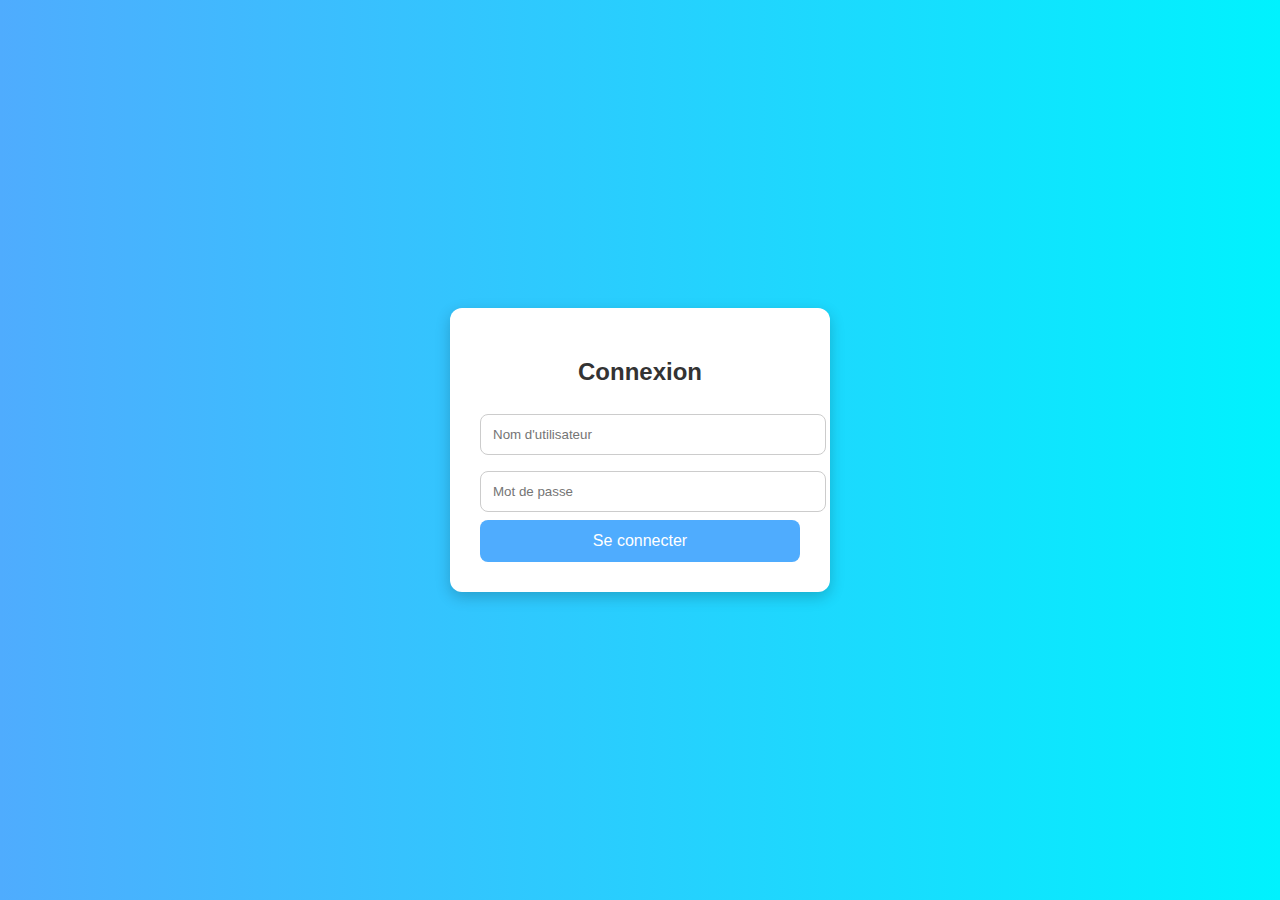
<file: index.html>
<!DOCTYPE html>
<html lang="fr">
<head>
  <meta charset="UTF-8" />
  <meta name="viewport" content="width=device-width, initial-scale=1.0" />
  <title>Connexion | Gestion de Vente</title>
  <style>
    body {
      font-family: Arial, sans-serif;
      background: linear-gradient(to right, #4facfe, #00f2fe);
      display: flex;
      justify-content: center;
      align-items: center;
      height: 100vh;
      margin: 0;
    }
    .login-container {
      background: white;
      padding: 30px;
      border-radius: 12px;
      box-shadow: 0 5px 15px rgba(0,0,0,0.2);
      width: 320px;
    }
    .login-container h2 {
      text-align: center;
      margin-bottom: 20px;
      color: #333;
    }
    .login-container input {
      width: 100%;
      padding: 12px;
      margin: 8px 0;
      border: 1px solid #ccc;
      border-radius: 8px;
    }
    .login-container button {
      width: 100%;
      padding: 12px;
      background: #4facfe;
      color: white;
      border: none;
      border-radius: 8px;
      font-size: 16px;
      cursor: pointer;
      transition: 0.3s;
    }
    .login-container button:hover {
      background: #00c3ff;
    }
    .error-message {
      color: red;
      font-size: 14px;
      display: none;
      margin-top: 5px;
    }
  </style>
</head>
<body>
  <div class="login-container">
    <h2>Connexion</h2>
    <form id="loginForm">
      <input type="text" id="username" placeholder="Nom d'utilisateur" required />
      <input type="password" id="password" placeholder="Mot de passe" required />
      <p class="error-message" id="errorMsg">⚠ Nom d'utilisateur ou mot de passe incorrect</p>
      <button type="submit">Se connecter</button>
    </form>
  </div>

  <script>
    const loginForm = document.getElementById("loginForm");
    const errorMsg = document.getElementById("errorMsg");

    loginForm.addEventListener("submit", function (e) {
      e.preventDefault();

      const username = document.getElementById("username").value;
      const password = document.getElementById("password").value;

      // ✅ Vérification simple (à remplacer par une vraie connexion backend)
      if (username === "admin" && password === "1234") {
        window.location.href = "dashboard.html"; // Redirection vers le tableau de bord
      } else {
        errorMsg.style.display = "block";
      }
    });
  </script>
</body>
</html>
</file>
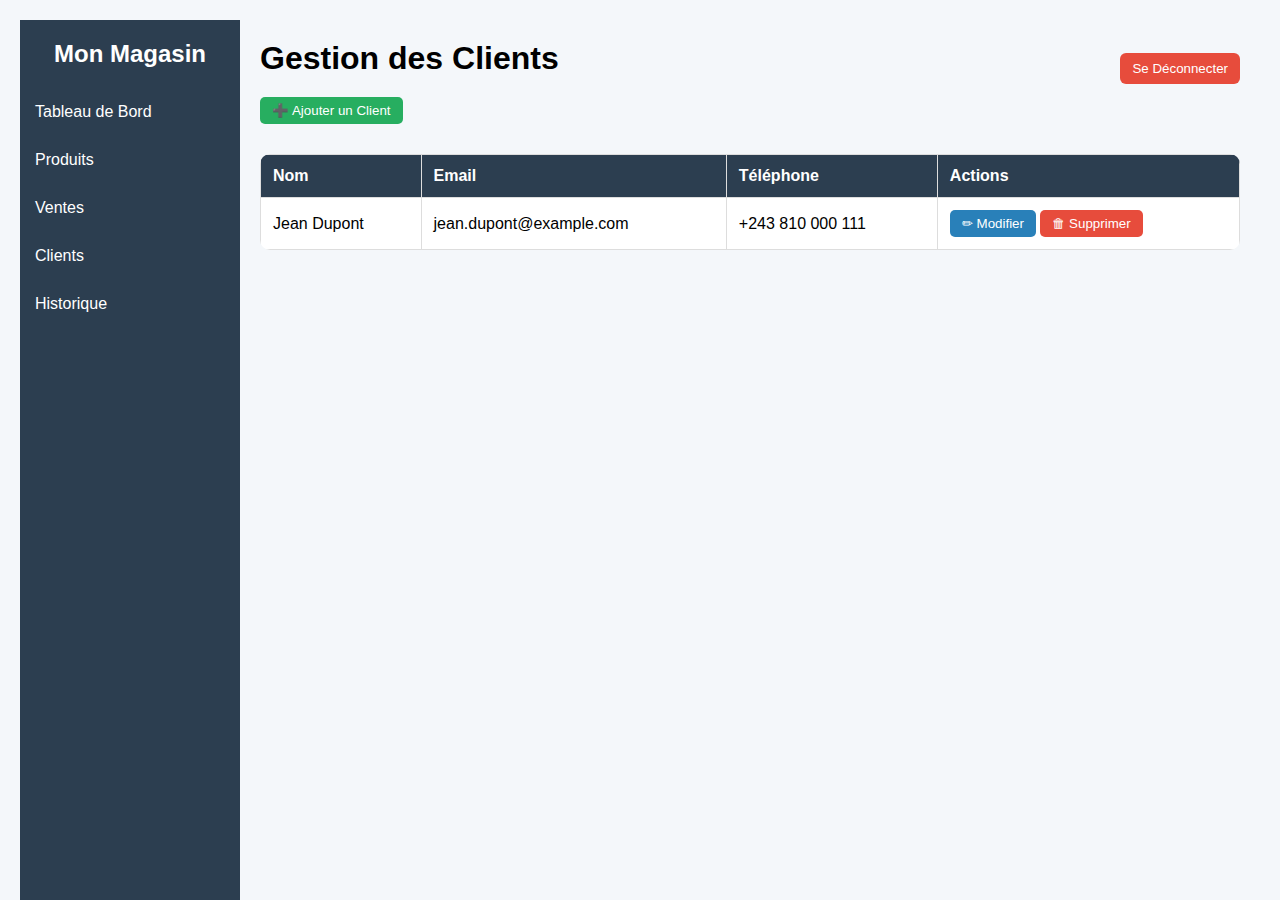
<file: clients.html>
<!DOCTYPE html>
<html lang="fr">
<head>
  <meta charset="UTF-8" />
  <meta name="viewport" content="width=device-width, initial-scale=1.0" />
  <title>Gestion des Clients | Gestion de Vente</title>
  <link rel="stylesheet" href="style.css" />
  <script src="script.js" defer></script>
  <style>
    table {
      width: 100%;
      border-collapse: collapse;
      margin-top: 20px;
      background: white;
      border-radius: 10px;
      overflow: hidden;
    }
    table th, table td {
      padding: 12px;
      border: 1px solid #ddd;
      text-align: left;
    }
    table th {
      background: #2c3e50;
      color: white;
    }
    .btn {
      padding: 6px 12px;
      border: none;
      border-radius: 5px;
      cursor: pointer;
    }
    .btn-add { background: #27ae60; color: white; margin-bottom: 10px; }
    .btn-edit { background: #2980b9; color: white; }
    .btn-delete { background: #e74c3c; color: white; }

    /* Formulaire popup */
    .modal {
      display: none;
      position: fixed;
      top: 0; left: 0;
      width: 100%; height: 100%;
      background: rgba(0,0,0,0.5);
      justify-content: center;
      align-items: center;
    }
    .modal-content {
      background: white;
      padding: 20px;
      border-radius: 10px;
      width: 300px;
    }
    .modal-content h2 {
      margin-bottom: 15px;
    }
    .modal-content input {
      width: 100%;
      padding: 8px;
      margin: 5px 0;
    }
    .modal-content button {
      margin-top: 10px;
      width: 100%;
    }
  </style>
</head>
<body>

  <!-- ✅ Menu commun -->
  <div class="sidebar">
    <h2>Mon Magasin</h2>
    <ul>
      <li><a href="dashboard.html">Tableau de Bord</a></li>
      <li><a href="produits.html">Produits</a></li>
      <li><a href="ventes.html">Ventes</a></li>
      <li><a href="clients.html">Clients</a></li>
      <li><a href="historique.html">Historique</a></li>
    </ul>
  </div>

  <!-- ✅ Contenu -->
  <div class="main-content">
    <div class="header">
      <h1>Gestion des Clients</h1>
      <button class="logout-btn" onclick="logout()">Se Déconnecter</button>
    </div>

    <button class="btn btn-add" onclick="ouvrirFormulaire()">➕ Ajouter un Client</button>

    <table>
      <thead>
        <tr>
          <th>Nom</th>
          <th>Email</th>
          <th>Téléphone</th>
          <th>Actions</th>
        </tr>
      </thead>
      <tbody id="clientsTable">
        <tr>
          <td>Jean Dupont</td>
          <td>jean.dupont@example.com</td>
          <td>+243 810 000 111</td>
          <td>
            <button class="btn btn-edit" onclick="editerClient(this)">✏ Modifier</button>
            <button class="btn btn-delete" onclick="supprimerClient(this)">🗑 Supprimer</button>
          </td>
        </tr>
      </tbody>
    </table>
  </div>

  <!-- ✅ Formulaire Ajouter Client -->
  <div class="modal" id="modalClient">
    <div class="modal-content">
      <h2>Ajouter un Client</h2>
      <input type="text" id="nomClient" placeholder="Nom complet" required />
      <input type="email" id="emailClient" placeholder="Email" required />
      <input type="text" id="telClient" placeholder="Téléphone" required />
      <button class="btn btn-add" onclick="ajouterClient()">Enregistrer</button>
      <button class="btn btn-delete" onclick="fermerFormulaire()">Annuler</button>
    </div>
  </div>

  <script>
    function ouvrirFormulaire() {
      document.getElementById("modalClient").style.display = "flex";
    }
    function fermerFormulaire() {
      document.getElementById("modalClient").style.display = "none";
    }

    function ajouterClient() {
      const nom = document.getElementById("nomClient").value;
      const email = document.getElementById("emailClient").value;
      const tel = document.getElementById("telClient").value;

      if (nom && email && tel) {
        const table = document.getElementById("clientsTable");
        const row = table.insertRow();

        row.innerHTML = `
          <td>${nom}</td>
          <td>${email}</td>
          <td>${tel}</td>
          <td>
            <button class="btn btn-edit" onclick="editerClient(this)">✏ Modifier</button>
            <button class="btn btn-delete" onclick="supprimerClient(this)">🗑 Supprimer</button>
          </td>
        `;

        fermerFormulaire();
        document.getElementById("nomClient").value = "";
        document.getElementById("emailClient").value = "";
        document.getElementById("telClient").value = "";
      } else {
        alert("Veuillez remplir tous les champs !");
      }
    }

    function editerClient(btn) {
      alert("Fonction de modification à implémenter !");
    }

    function supprimerClient(btn) {
      if (confirm("Voulez-vous vraiment supprimer ce client ?")) {
        btn.parentElement.parentElement.remove();
      }
    }
  </script>

</body>
</html>
</file>
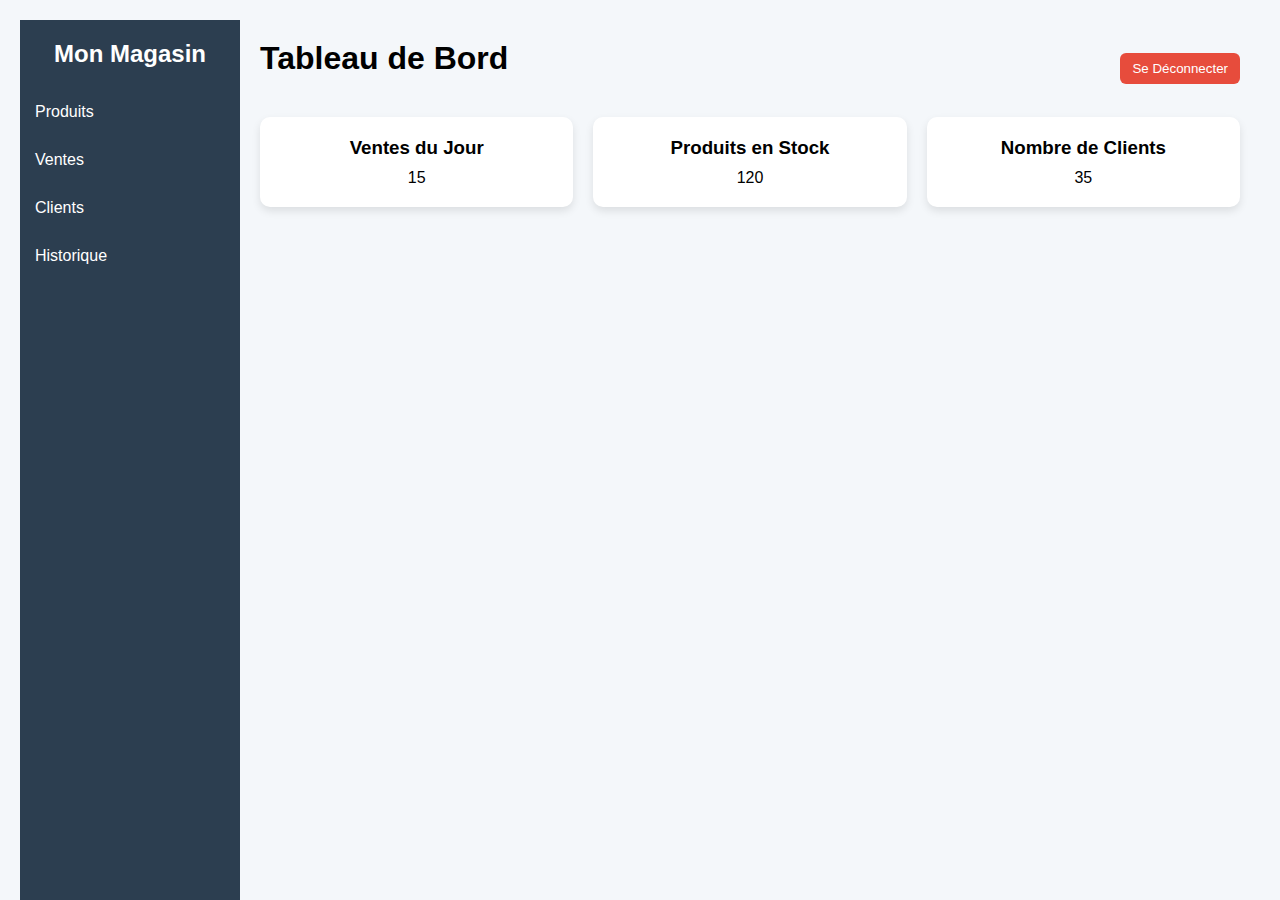
<file: dashboard.html>
<!DOCTYPE html>
<html lang="fr">
<head>
  <meta charset="UTF-8" />
  <meta name="viewport" content="width=device-width, initial-scale=1.0" />
  <title>Tableau de Bord | Gestion de Vente</title>
  <link rel="stylesheet" href="style.css" />
  <script src="script.js" defer></script>
  
</head>
<body>
  <!-- ✅ Sidebar -->
 <div class="sidebar">
    <h2>Mon Magasin</h2>
    <ul>
      <li><a href="produits.html">Produits</a></li>
      <li><a href="ventes.html">Ventes</a></li>
      <li><a href="clients.html">Clients</a></li>
      <li><a href="historique.html">Historique</a></li>
      
    </ul>
  </div>

  <!-- ✅ Contenu -->
  <div class="main-content">
    <div class="header">
      <h1>Tableau de Bord</h1>
      <button class="logout-btn" onclick="logout()">Se Déconnecter</button>
    </div>

    <!-- ✅ Cartes statistiques -->
    <div class="cards">
      <div class="card">
        <h3>Ventes du Jour</h3>
        <p id="ventesJour">15</p>
      </div>
      <div class="card">
        <h3>Produits en Stock</h3>
        <p id="stock">120</p>
      </div>
      <div class="card">
        <h3>Nombre de Clients</h3>
        <p id="clients">35</p>
      </div>
    </div>
  </div>

  <script>
    function logout() {
      alert("Déconnexion réussie !");
      window.location.href = "login.html"; // Retour à la page de connexion
    }
  </script>
</body>
</html>
</file>
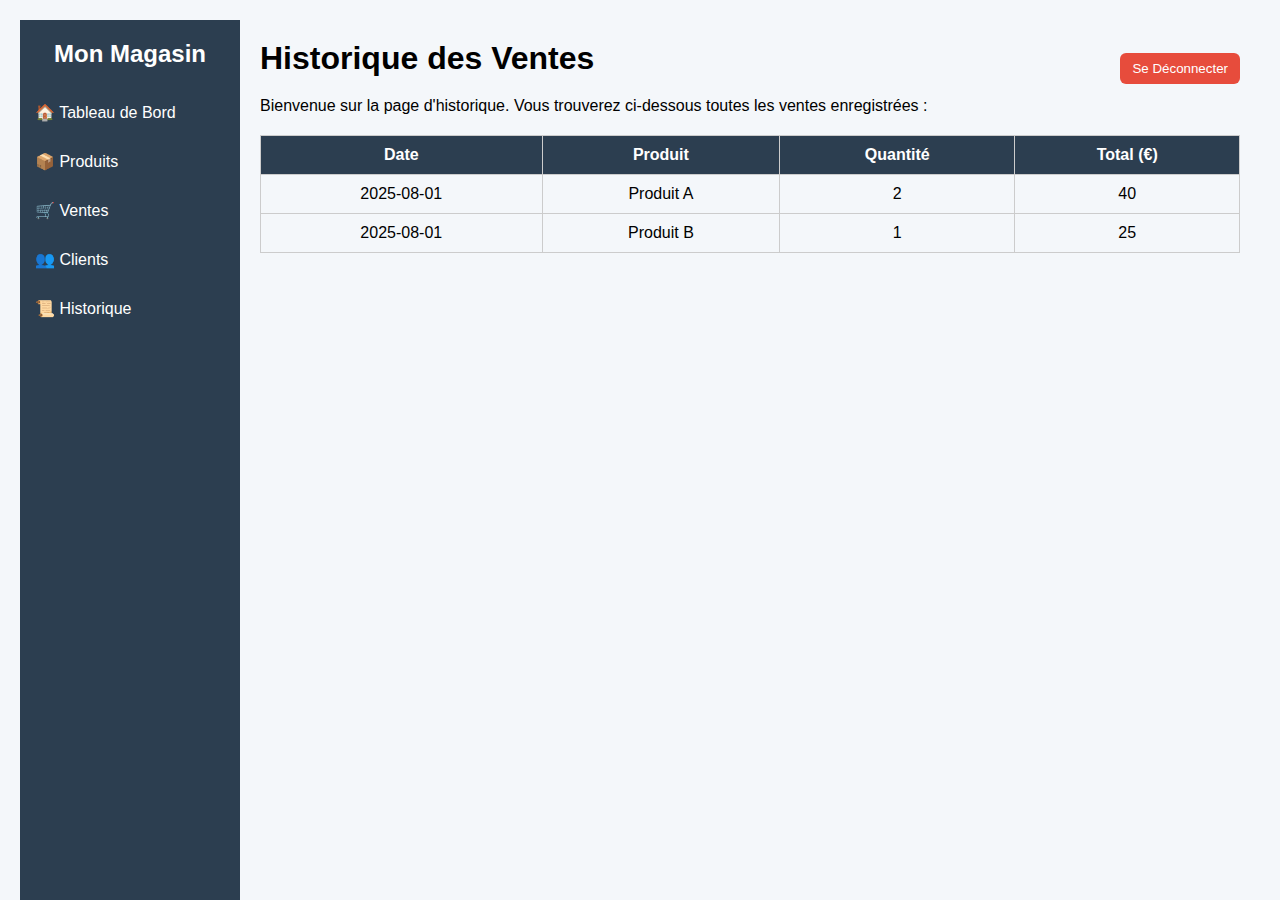
<file: historique.html>
<!DOCTYPE html>
<html lang="fr">
<head>
  <meta charset="UTF-8" />
  <meta name="viewport" content="width=device-width, initial-scale=1.0" />
  <title>Historique des Ventes</title>
  <link rel="stylesheet" href="style.css" />
  <script src="script.js" defer></script>
</head>
<body>

  <!-- ✅ Menu commun -->
  <div class="sidebar">
    <h2>Mon Magasin</h2>
    <ul>
      <li><a href="dashboard.html">🏠 Tableau de Bord</a></li>
      <li><a href="produits.html">📦 Produits</a></li>
      <li><a href="ventes.html">🛒 Ventes</a></li>
      <li><a href="clients.html">👥 Clients</a></li>
      <li><a href="historique.html">📜 Historique</a></li>
    </ul>
  </div>

  <!-- ✅ Contenu -->
  <div class="main-content">
    <div class="header">
      <h1>Historique des Ventes</h1>
      <button class="logout-btn" onclick="logout()">Se Déconnecter</button>
    </div>

    <p>Bienvenue sur la page d'historique. Vous trouverez ci-dessous toutes les ventes enregistrées :</p>

    <!-- ✅ Exemple de tableau -->
    <table border="1" cellpadding="8" style="margin-top: 20px; border-collapse: collapse; width: 100%;">
      <tr style="background: #2980b9; color: white;">
        <th>Date</th>
        <th>Produit</th>
        <th>Quantité</th>
        <th>Total (€)</th>
      </tr>
      <tr>
        <td>2025-08-01</td>
        <td>Produit A</td>
        <td>2</td>
        <td>40</td>
      </tr>
      <tr>
        <td>2025-08-01</td>
        <td>Produit B</td>
        <td>1</td>
        <td>25</td>
      </tr>
    </table>
  </div>

</body>
</html>
</file>
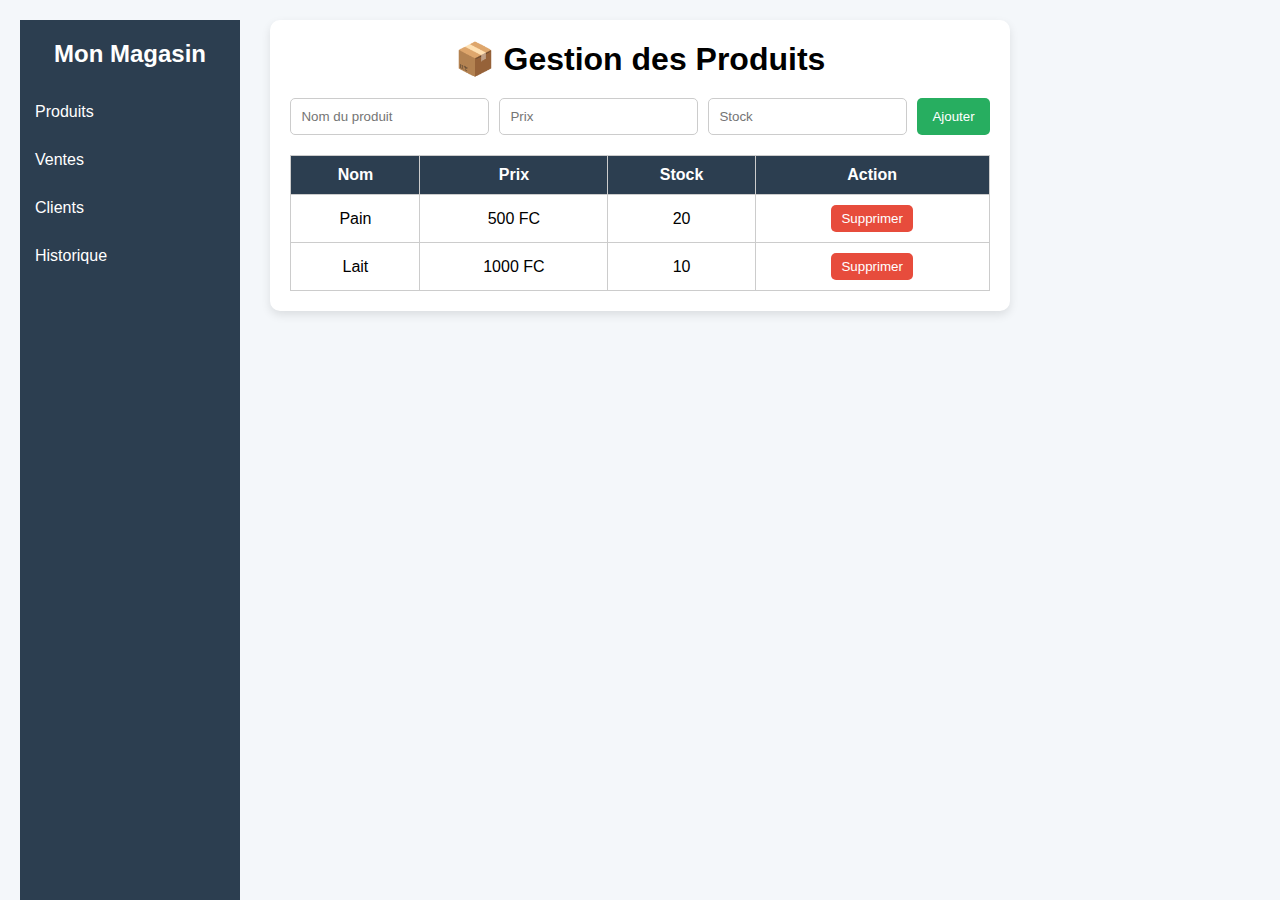
<file: produits.html>
<!DOCTYPE html>
<html lang="fr">
<head>
  <meta charset="UTF-8" />
  <meta name="viewport" content="width=device-width, initial-scale=1.0" />
  <title>Gestion des Produits</title>
  <link rel="stylesheet" href="style.css" />
  <script src="script.js" defer></script>
  <style>
    
  </style>
</head>
<body>
  <!-- ✅ Sidebar -->
 <div class="sidebar">
    <h2>Mon Magasin</h2>
    <ul>
      <li><a href="produits.html">Produits</a></li>
      <li><a href="ventes.html">Ventes</a></li>
      <li><a href="clients.html">Clients</a></li>
      <li><a href="historique.html">Historique</a></li>
      
    </ul>
  </div>

  <div class="container">
    <h1>📦 Gestion des Produits</h1>

    <!-- ✅ Formulaire d'ajout -->
    <form id="productForm">
      <input type="text" id="name" placeholder="Nom du produit" required />
      <input type="number" id="price" placeholder="Prix" required />
      <input type="number" id="stock" placeholder="Stock" required />
      <button type="submit">Ajouter</button>
    </form>

    <!-- ✅ Tableau des produits -->
    <table>
      <thead>
        <tr>
          <th>Nom</th>
          <th>Prix</th>
          <th>Stock</th>
          <th>Action</th>
        </tr>
      </thead>
      <tbody id="productTable">
        <!-- Les produits s'afficheront ici -->
      </tbody>
    </table>
  </div>

  <script>
    const productForm = document.getElementById("productForm");
    const productTable = document.getElementById("productTable");

    // ✅ Exemple de produits de base
    let products = [
      { name: "Pain", price: 500, stock: 20 },
      { name: "Lait", price: 1000, stock: 10 },
    ];

    // ✅ Afficher les produits dans le tableau
    function renderProducts() {
      productTable.innerHTML = "";
      products.forEach((p, index) => {
        const row = `<tr>
          <td>${p.name}</td>
          <td>${p.price} FC</td>
          <td>${p.stock}</td>
          <td><button class="delete-btn" onclick="deleteProduct(${index})">Supprimer</button></td>
        </tr>`;
        productTable.innerHTML += row;
      });
    }

    // ✅ Supprimer un produit
    function deleteProduct(index) {
      products.splice(index, 1);
      renderProducts();
    }

    // ✅ Ajouter un produit
    productForm.addEventListener("submit", (e) => {
      e.preventDefault();
      const name = document.getElementById("name").value;
      const price = parseInt(document.getElementById("price").value);
      const stock = parseInt(document.getElementById("stock").value);

      products.push({ name, price, stock });
      renderProducts();
      productForm.reset();
    });

    renderProducts();
  </script>

</body>
</html>
</file>
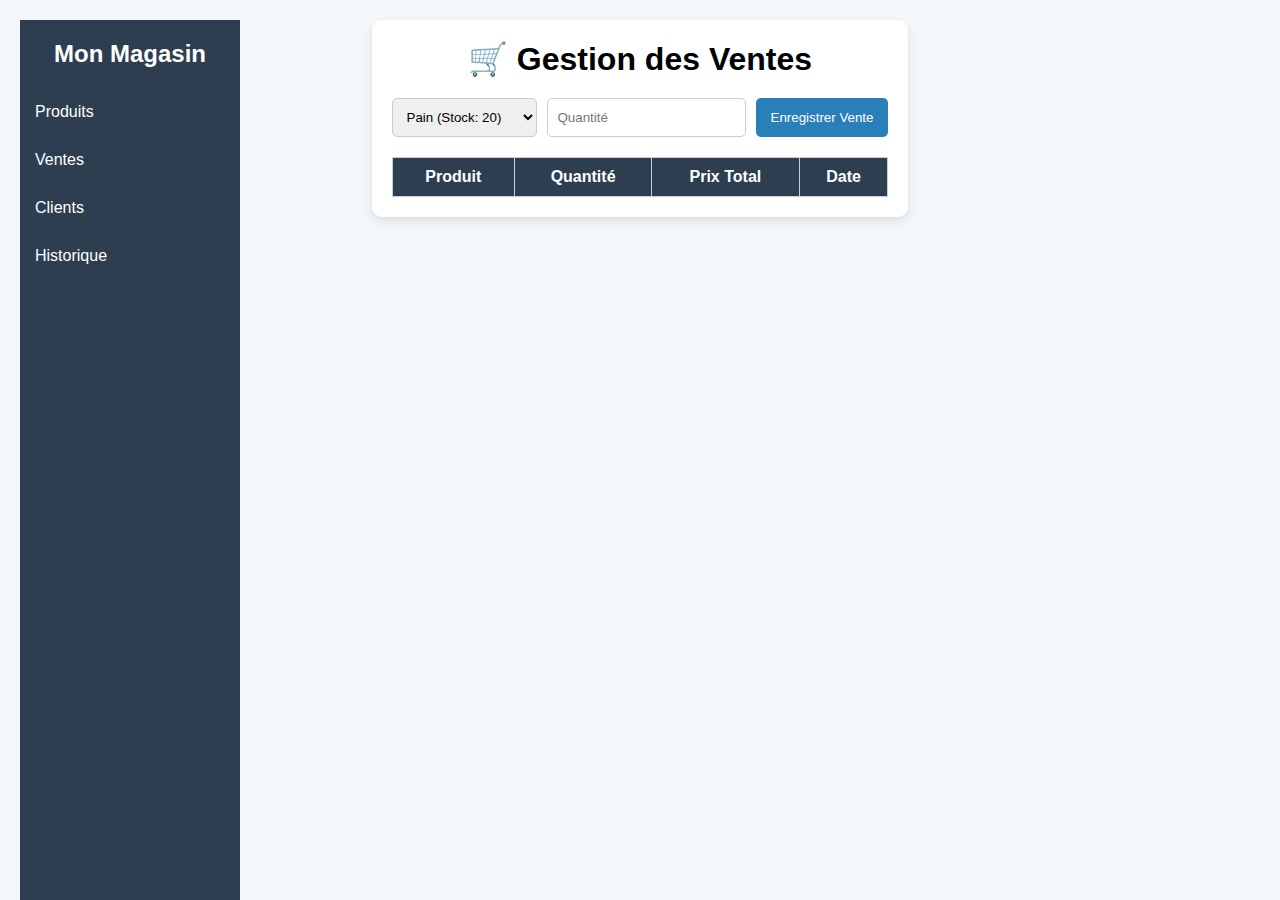
<file: ventes.html>
<!DOCTYPE html>
<html lang="fr">
<head>
  <meta charset="UTF-8" />
  <meta name="viewport" content="width=device-width, initial-scale=1.0" />
  <title>Gestion des Ventes</title>
  <link rel="stylesheet" href="style.css" />
  <script src="script.js" defer></script>
  <style>
    body {
      font-family: Arial, sans-serif;
      background: #f4f7fa;
      padding: 20px;
    }
    .container {
      max-width: 900px;
      margin: auto;
      background: white;
      padding: 20px;
      border-radius: 10px;
      box-shadow: 0px 4px 10px rgba(0,0,0,0.1);
    }
    h1 {
      text-align: center;
      margin-bottom: 20px;
    }
    form {
      display: flex;
      gap: 10px;
      flex-wrap: wrap;
      margin-bottom: 20px;
    }
    form select, form input {
      padding: 10px;
      flex: 1;
      border: 1px solid #ccc;
      border-radius: 5px;
    }
    form button {
      padding: 10px 15px;
      background: #2980b9;
      color: white;
      border: none;
      border-radius: 5px;
      cursor: pointer;
    }
    form button:hover {
      background: #21618c;
    }
    table {
      width: 100%;
      border-collapse: collapse;
    }
    table th, table td {
      border: 1px solid #ccc;
      padding: 10px;
      text-align: center;
    }
    table th {
      background: #2c3e50;
      color: white;
    }
    .success {
      color: green;
      margin-bottom: 10px;
    }
    .error {
      color: red;
      margin-bottom: 10px;
    }
  </style>
</head>
<body>
    <!-- ✅ Sidebar -->
 <div class="sidebar">
    <h2>Mon Magasin</h2>
    <ul>
      <li><a href="produits.html">Produits</a></li>
      <li><a href="ventes.html">Ventes</a></li>
      <li><a href="clients.html">Clients</a></li>
      <li><a href="historique.html">Historique</a></li>
      
    </ul>
  </div>

  <div class="container">
    <h1>🛒 Gestion des Ventes</h1>

    <p id="message"></p>

    <!-- ✅ Formulaire d'enregistrement d'une vente -->
    <form id="saleForm">
      <select id="productSelect" required></select>
      <input type="number" id="quantity" placeholder="Quantité" min="1" required />
      <button type="submit">Enregistrer Vente</button>
    </form>

    <!-- ✅ Tableau des ventes -->
    <table>
      <thead>
        <tr>
          <th>Produit</th>
          <th>Quantité</th>
          <th>Prix Total</th>
          <th>Date</th>
        </tr>
      </thead>
      <tbody id="salesTable"></tbody>
    </table>
  </div>

  <script>
    // ✅ Produits disponibles (normalement importés depuis la base de données)
    let products = [
      { name: "Pain", price: 500, stock: 20 },
      { name: "Lait", price: 1000, stock: 10 },
      { name: "Sucre", price: 800, stock: 15 }
    ];

    let sales = [];

    const productSelect = document.getElementById("productSelect");
    const saleForm = document.getElementById("saleForm");
    const salesTable = document.getElementById("salesTable");
    const message = document.getElementById("message");

    // ✅ Remplir la liste déroulante des produits
    function loadProducts() {
      productSelect.innerHTML = "";
      products.forEach((p, index) => {
        productSelect.innerHTML += `<option value="${index}">${p.name} (Stock: ${p.stock})</option>`;
      });
    }

    // ✅ Afficher les ventes
    function renderSales() {
      salesTable.innerHTML = "";
      sales.forEach(s => {
        salesTable.innerHTML += `
          <tr>
            <td>${s.product}</td>
            <td>${s.quantity}</td>
            <td>${s.total} FC</td>
            <td>${s.date}</td>
          </tr>
        `;
      });
    }

    // ✅ Gérer l'enregistrement de la vente
    saleForm.addEventListener("submit", (e) => {
      e.preventDefault();
      const index = parseInt(productSelect.value);
      const quantity = parseInt(document.getElementById("quantity").value);

      if (quantity <= 0) {
        message.textContent = "❌ La quantité doit être supérieure à 0.";
        message.className = "error";
        return;
      }

      if (quantity > products[index].stock) {
        message.textContent = "❌ Stock insuffisant pour ce produit.";
        message.className = "error";
        return;
      }

      // ✅ Mise à jour du stock
      products[index].stock -= quantity;

      // ✅ Calcul du total
      const total = products[index].price * quantity;

      // ✅ Ajouter la vente
      sales.push({
        product: products[index].name,
        quantity: quantity,
        total: total,
        date: new Date().toLocaleString()
      });

      message.textContent = "✅ Vente enregistrée avec succès !";
      message.className = "success";

      loadProducts();
      renderSales();
      saleForm.reset();
    });

    loadProducts();
    renderSales();
  </script>

</body>
</h
</file>
<file: style.css>
* {
  margin: 0;
  padding: 0;
  box-sizing: border-box;
  font-family: Arial, sans-serif;
}

body {
  display: flex;
  background: #f4f7fa;
}

/* ✅ Sidebar */
.sidebar {
  width: 220px;
  background: #2c3e50;
  color: white;
  height: 100vh;
  padding-top: 20px;
  position: fixed;
}

.sidebar h2 {
  text-align: center;
  margin-bottom: 20px;
}

.sidebar ul {
  list-style: none;
}

.sidebar ul li {
  padding: 15px;
  cursor: pointer;
  transition: 0.3s;
}

.sidebar ul li:hover {
  background: #34495e;
}

.sidebar ul li a {
  text-decoration: none;
  color: white;
  display: block;
}

/* ✅ Contenu principal */
.main-content {
  margin-left: 220px;
  padding: 20px;
  width: 100%;
}

.header {
  display: flex;
  justify-content: space-between;
  align-items: center;
}

.logout-btn {
  background: #e74c3c;
  border: none;
  padding: 8px 12px;
  color: white;
  border-radius: 6px;
  cursor: pointer;
  transition: 0.3s;
}

.logout-btn:hover {
  background: #c0392b;
}









<style>
    * {
      margin: 0;
      padding: 0;
      box-sizing: border-box;
      font-family: Arial, sans-serif;
    }
    body {
      display: flex;
      background: #f4f7fa;
    }
    /* ✅ Sidebar */
    .sidebar {
      width: 220px;
      background: #2c3e50;
      color: white;
      height: 100vh;
      padding-top: 20px;
      position: fixed;
    }
    .sidebar h2 {
      text-align: center;
      margin-bottom: 20px;
    }
    .sidebar ul {
      list-style: none;
    }
    .sidebar ul li {
      padding: 15px;
      text-align: left;
      cursor: pointer;
      transition: 0.3s;
    }
    .sidebar ul li:hover {
      background: #34495e;
    }
    /* ✅ Contenu principal */
    .main-content {
      margin-left: 220px;
      padding: 20px;
      width: 100%;
    }
    .header {
      display: flex;
      justify-content: space-between;
      align-items: center;
    }
    .cards {
      display: grid;
      grid-template-columns: repeat(auto-fit, minmax(220px, 1fr));
      gap: 20px;
      margin-top: 20px;
    }
    .card {
      background: white;
      padding: 20px;
      border-radius: 10px;
      box-shadow: 0 4px 8px rgba(0,0,0,0.1);
      text-align: center;
    }
    .card h3 {
      margin-bottom: 10px;
    }
    .logout-btn {
      background: #e74c3c;
      border: none;
      padding: 8px 12px;
      color: white;
      border-radius: 6px;
      cursor: pointer;
      transition: 0.3s;
    }
    .logout-btn:hover {
      background: #c0392b;
    }




    body {
      font-family: Arial, sans-serif;
      background: #f4f7fa;
      padding: 20px;
    }
    h1 {
      text-align: center;
      margin-bottom: 20px;
    }
    .container {
      max-width: 900px;
      margin: auto;
      background: white;
      padding: 20px;
      border-radius: 10px;
      box-shadow: 0px 4px 10px rgba(0,0,0,0.1);
    }
    table {
      width: 100%;
      border-collapse: collapse;
      margin-top: 20px;
    }
    table th, table td {
      border: 1px solid #ccc;
      padding: 10px;
      text-align: center;
    }
    table th {
      background: #2c3e50;
      color: white;
    }
    form {
      display: flex;
      gap: 10px;
      flex-wrap: wrap;
      margin-bottom: 20px;
    }
    form input {
      padding: 10px;
      flex: 1;
      border: 1px solid #ccc;
      border-radius: 5px;
    }
    form button {
      padding: 10px 15px;
      background: #27ae60;
      color: white;
      border: none;
      border-radius: 5px;
      cursor: pointer;
    }
    form button:hover {
      background: #219150;
    }
    .delete-btn {
      background: #e74c3c;
      color: white;
      border: none;
      padding: 6px 10px;
      border-radius: 5px;
      cursor: pointer;
    }
    .delete-btn:hover {
      background: #c0392b;
    }
</file>
